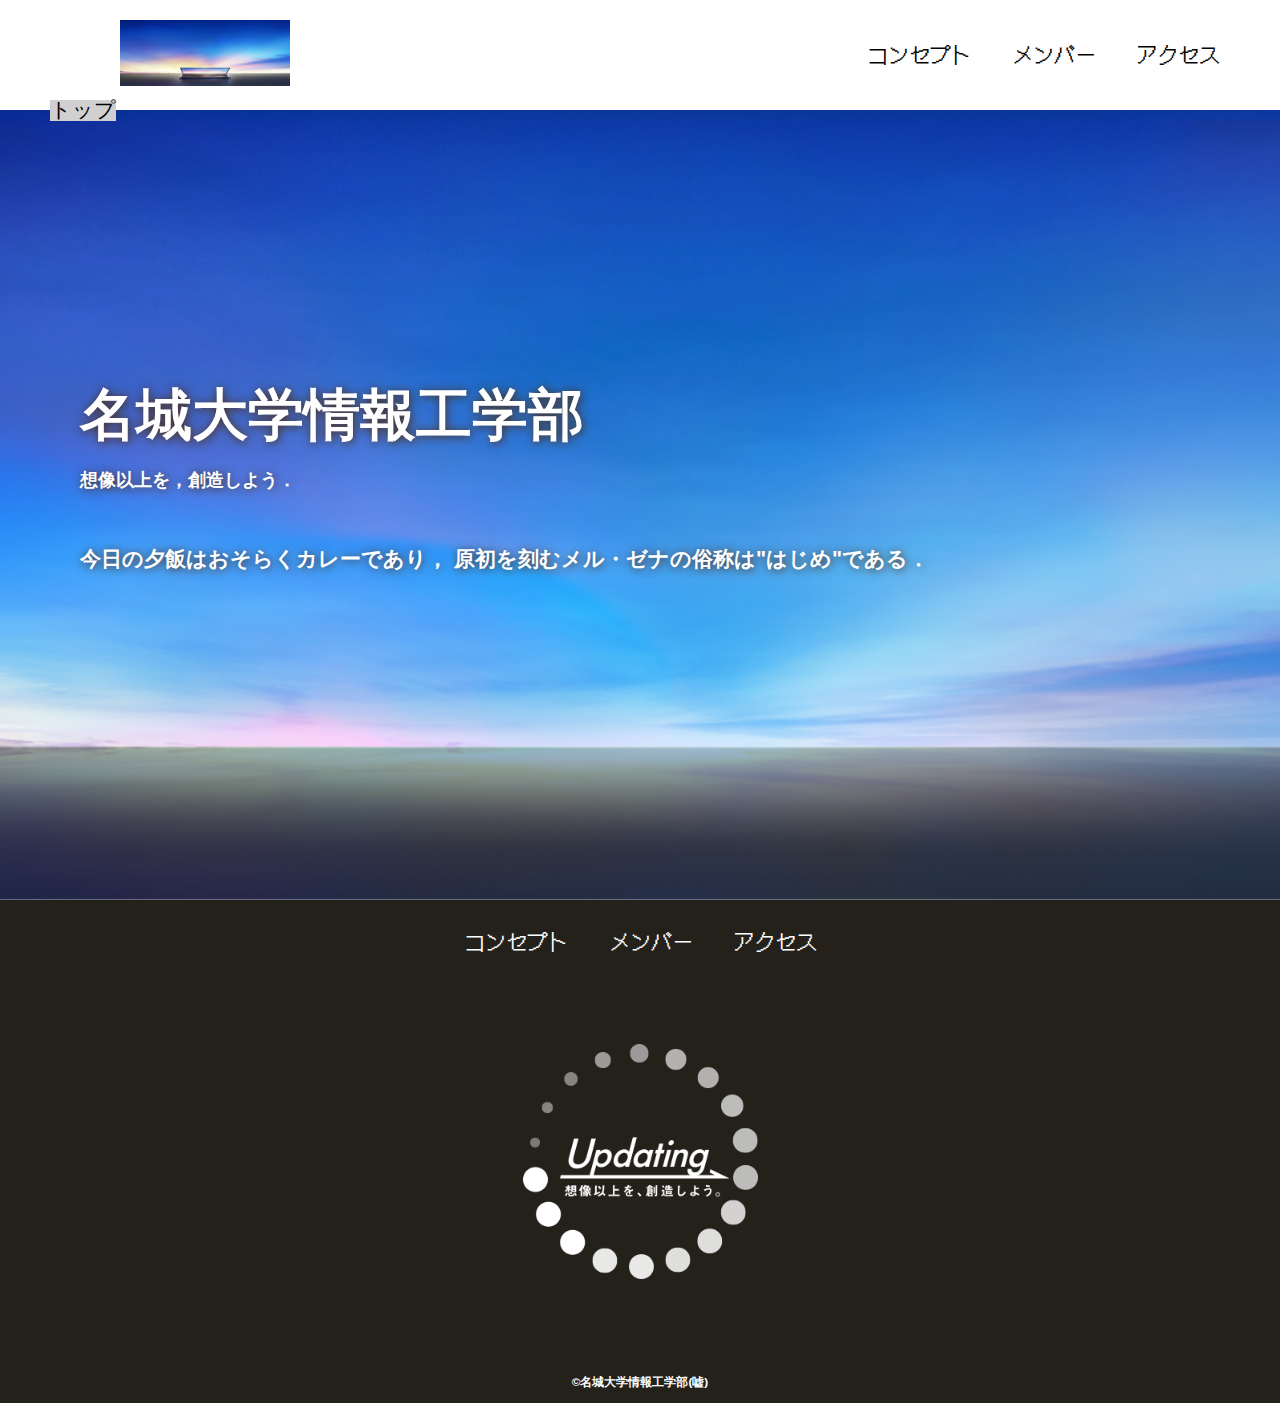
<file: index.html>
<!DOCTYPE html>
<html>
    <head>
        <meta charset="UTF-8">
        <title>名城大学情報工学部非公式Webサイト</title>
        <meta name="description" content="名城大学情報工学部非公式Webサイト">
        <meta name="viewport" content="width=device-width">
        <script src="https://ajax.googleapis.com/ajax/libs/jquery/1.11.0/jquery.min.js"></script>
        <script src="js/script.js"></script>
        <link href="css/index.css" rel="stylesheet">
        <link rel="preconnect" href="https://fonts.googleapis.com">
        <link rel="preconnect" href="https://fonts.gstatic.com" crossorigin>
        <link href="https://fonts.googleapis.com/css2?family=DotGothic16&display=swap" rel="stylesheet">
    </head>
    <body>
        <!--header ここから-->
        <header class="header">
            <div class="header-inner">
                <a class="header-logo" href="index.html">
                    <img src="images/common/logo.png" alt="ロゴ">
                </a>
                <button class="toggle-menu-button"></button>
                <div class="header-site-menu">
                    <nav class="site-menu">
                        <ul>
                            <li><a href="concept.html">コンセプト</a></li>
                            <li><a href="menbers.html">メンバー</a></li>
                            <li><a href="access.html">アクセス</a></li>
                        </ul>
                    </nav>
                </div>
            </div>
        </header>
        <!--header ここまで-->

        <!--main ここから-->
        <main class="main">
            <nav class="floating">
                <ul>
                    <li><a href="#">トップ</a></li>
                </ul>
            </nav>
            <div class="first-view">
                <div class="first-view-text">
                    <h1>名城大学情報工学部</h1>
                    <p>想像以上を，創造しよう．</p>
                    <div class="lead">
                        今日の夕飯はおそらくカレーであり，
                        原初を刻むメル・ゼナの俗称は"はじめ"である．
                    </div>
                </div>
            </div>
        </main>
        <!--main ここまで-->
        
        <!--footer ここから-->
        <footer class="footer">
                <nav class="site-menu">
                    <ul>
                        <li><a href="concept.html">コンセプト</a></li>
                        <li><a href="menbers.html">メンバー</a></li>
                        <li><a href="access.html">アクセス</a></li>
                    </ul>
                </nav>
                <a class="footer-logo" href="index.html">
                    <img src="images/common/logo_footer.png" alt="ロゴ">
                </a>
                <p class="copyright"><small>&copy;名城大学情報工学部(嘘)</small></p>
        </footer>
        <!--footer ここまで-->

    </body>
</html>
</file>
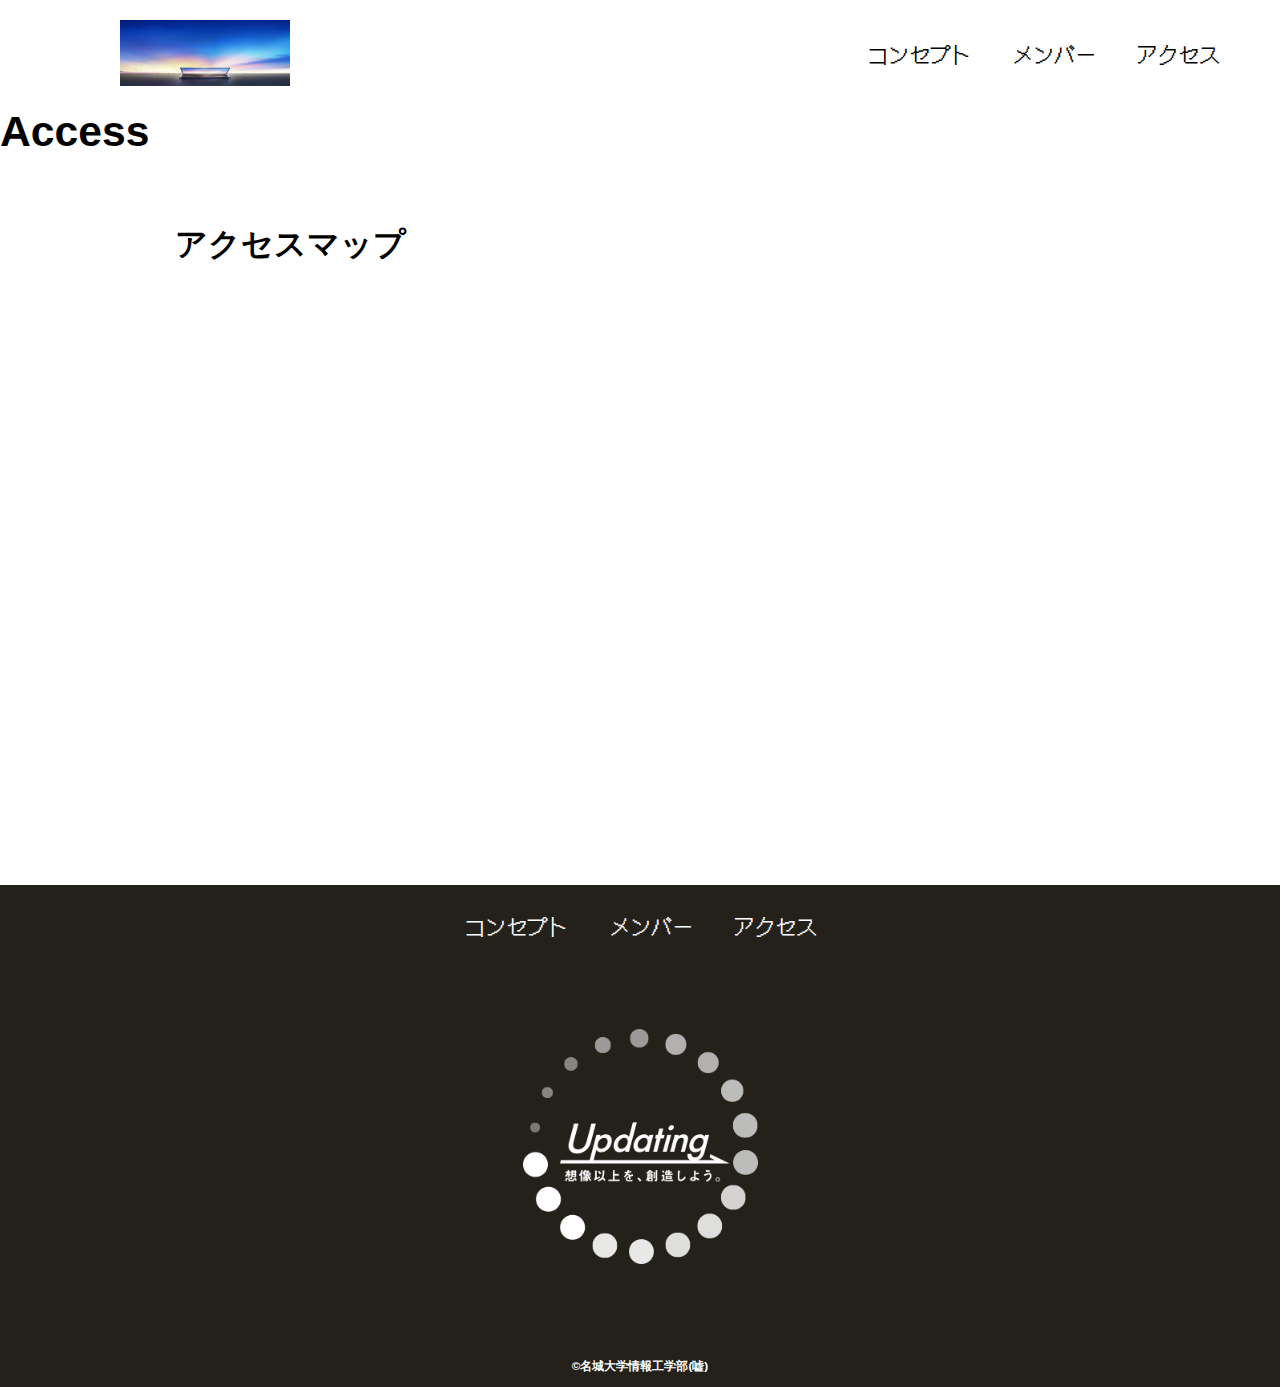
<file: access.html>
<!DOCTYPE html>
<html>
    <head>
        <meta charset="UTF-8">
        <title>アクセス</title>
        <meta name="description" content="ページの概要">
        <meta name="viewport" content="width=device-width">
        <script src="js/script.js"></script>
        <link href="css/common.css" rel="stylesheet">
        <link href="css/access.css" rel="stylesheet">
        <link rel="preconnect" href="https://fonts.googleapis.com">
        <link rel="preconnect" href="https://fonts.gstatic.com" crossorigin>
        <link href="https://fonts.googleapis.com/css2?family=DotGothic16&display=swap" rel="stylesheet">
    </head>
    <body>
        <!--header ここから-->
        <header class="header">
            <div class="header-inner">
                <a class="header-logo" href="index.html">
                    <img src="images/common/logo.png" alt="ロゴ">
                </a>
                <button class="toggle-menu-button"></button>
                <div class="header-site-menu">
                    <nav class="site-menu">
                        <ul>
                            <li><a href="concept.html">コンセプト</a></li>
                            <li><a href="menbers.html">メンバー</a></li>
                            <li><a href="access.html">アクセス</a></li>
                        </ul>
                    </nav>
                </div>
            </div>
        </header>
        <!--header ここまで-->

        <!--main ここから-->
        <main class="main">
            <div class="title">
                <h1>Access</h1>
            </div>
            <div class="map">
                <h2>アクセスマップ</h2>
                <iframe src="https://www.google.com/maps/embed?pb=!1m14!1m12!1m3!1d1104.6904504883864!2d136.97825834994157!3d35.134959647793764!2m3!1f0!2f0!3f0!3m2!1i1024!2i768!4f13.1!5e0!3m2!1sja!2sjp!4v1687501676074!5m2!1sja!2sjp" style="border:0;" allowfullscreen="" loading="lazy" referrerpolicy="no-referrer-when-downgrade"></iframe>
            </div>
        </main>
        <!--main ここまで-->
        
        <!--footer ここから-->
        <footer class="footer">
                <nav class="site-menu">
                    <ul>
                        <li><a href="concept.html">コンセプト</a></li>
                        <li><a href="menbers.html">メンバー</a></li>
                        <li><a href="access.html">アクセス</a></li>
                    </ul>
                </nav>
                <a class="footer-logo" href="index.html">
                    <img src="images/common/logo_footer.png" alt="ロゴ">
                </a>
                <p class="copyright"><small>&copy;名城大学情報工学部(嘘)</small></p>
        </footer>
        <!--footer ここまで-->

    </body>
</html>
</file>
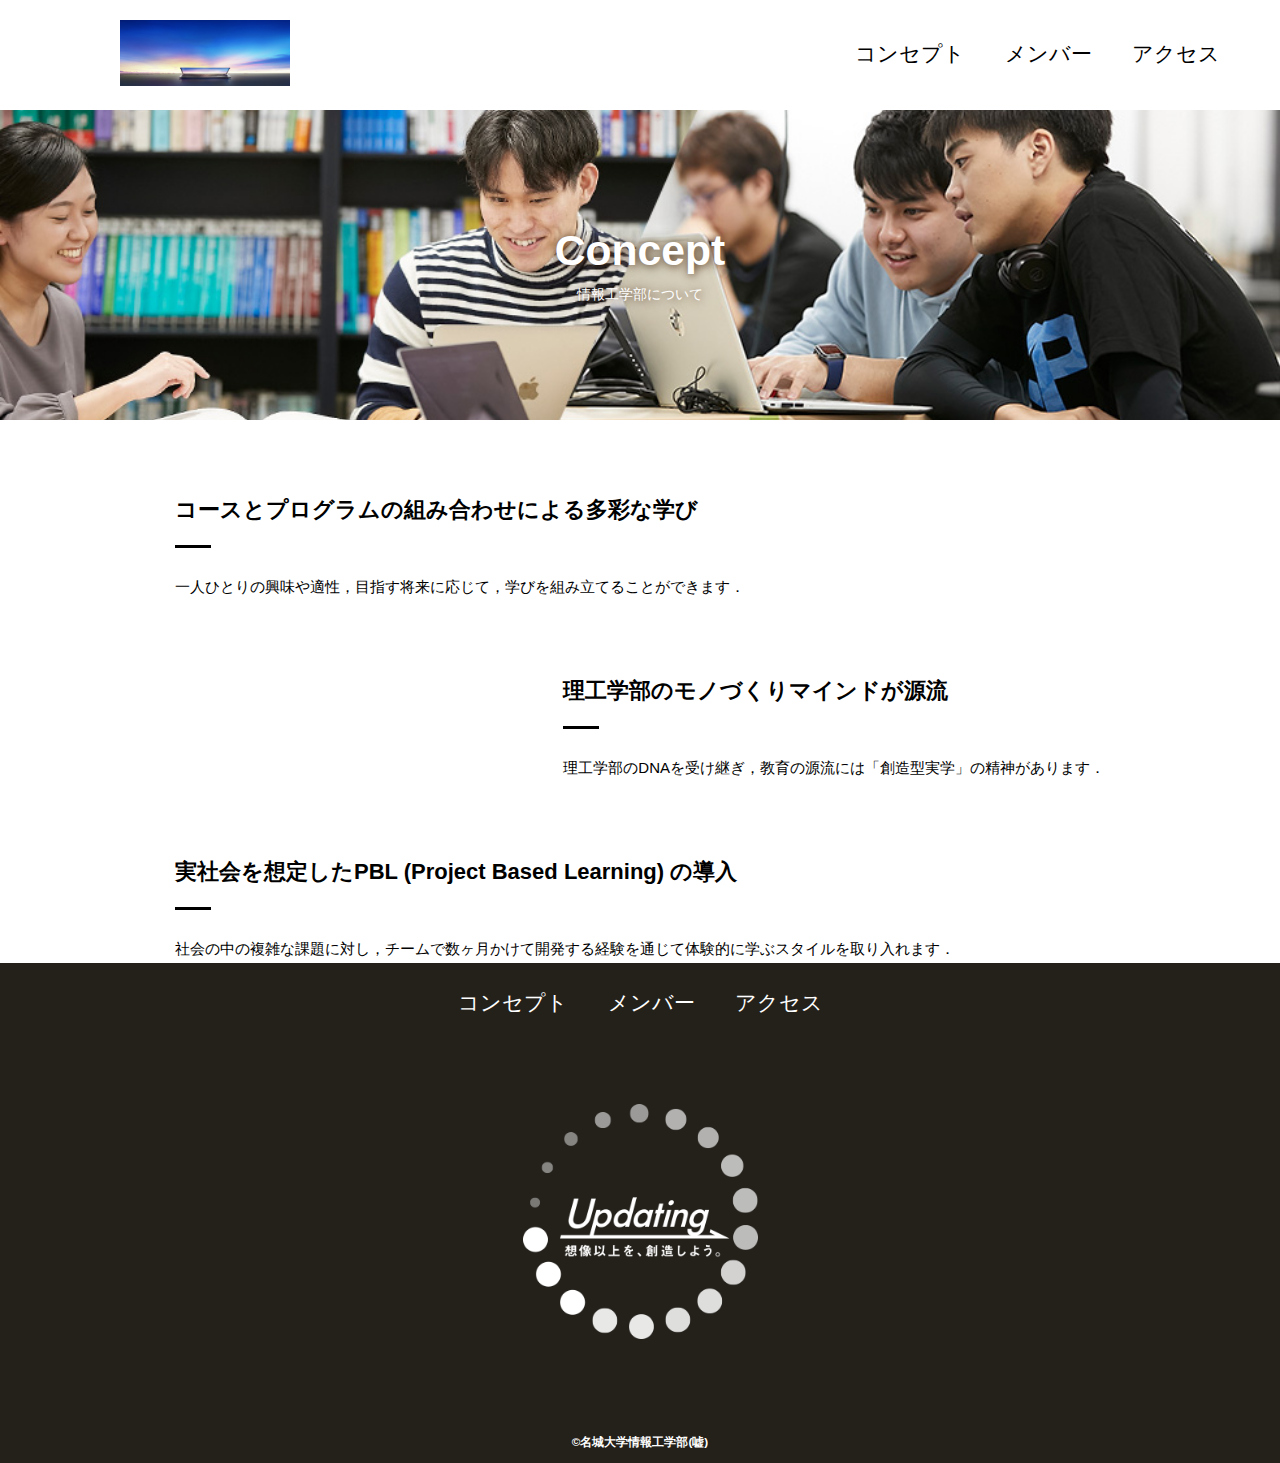
<file: concept.html>
<!DOCTYPE html>
<html>
    <head>
        <meta charset="UTF-8">
        <title>コンセプト</title>
        <meta name="description" content="情報工学部のコンセプト">
        <meta name="viewport" content="width=device-width">
        <script src="https://ajax.googleapis.com/ajax/libs/jquery/1.11.0/jquery.min.js"></script>
        <script src="js/script.js"></script>
        <link href="css/common.css" rel="stylesheet">
        <link href="css/concept.css" rel="stylesheet">
        <link rel="preconnect" href="https://fonts.googleapis.com">
        <link rel="preconnect" href="https://fonts.gstatic.com" crossorigin>
        <link href="https://fonts.googleapis.com/css2?family=Cherry+Bomb+One&display=swap" rel="stylesheet">    
    </head>
    <body>
        <header class="header">
            <div class="header-inner">
                <a class="header-logo" href="index.html">
                    <img src="images/common/logo.png" alt="ロゴ">
                </a>
                <button class="toggle-menu-button"></button>
                <div class="header-site-menu">
                    <nav class="site-menu">
                        <ul>
                            <li><a href="concept.html">コンセプト</a></li>
                            <li><a href="members.html">メンバー</a></li>
                            <li><a href="access.html">アクセス</a></li>
                        </ul>
                    </nav>
                </div>
            </div>
        </header>
        <main class="main">
            <div class="title">
                <h1>Concept</h1>
                <p>情報工学部について</p>
            </div>
            <div class="feature">
                <div class="feature-text">
                    <h2>コースとプログラムの組み合わせによる多彩な学び</h2>
                    <p>
                        一人ひとりの興味や適性，目指す将来に応じて，学びを組み立てることができます．
                    </p>
                </div>
            </div>
            <div class="feature reverse">
                <div class="feature-text">
                    <h2>理工学部のモノづくりマインドが源流</h2>
                    <p>
                        理工学部のDNAを受け継ぎ，教育の源流には「創造型実学」の精神があります．
                    </p>
                </div>
            </div>
            <div class="feature">
                <div class="feature-text">
                    <h2>実社会を想定したPBL (Project Based Learning) の導入</h2>
                    <p>
                        社会の中の複雑な課題に対し，チームで数ヶ月かけて開発する経験を通じて体験的に学ぶスタイルを取り入れます．
                    </p>
                </div>
            </div>
        </main>
        <footer class="footer">
            <nav class="site-menu">
                <ul>
                    <li><a href="concept.html">コンセプト</a></li>
                    <li><a href="members.html">メンバー</a></li>
                    <li><a href="access.html">アクセス</a></li>
                </ul>
            </nav>
            <a class="footer-logo" href="index.html">
                <img src="images/common/logo_footer.png" alt="ロゴ">
            </a>
            <p class="copyright"><small>&copy;名城大学情報工学部(嘘)</small></p>
        </footer>
    </body>
</html>
</file>
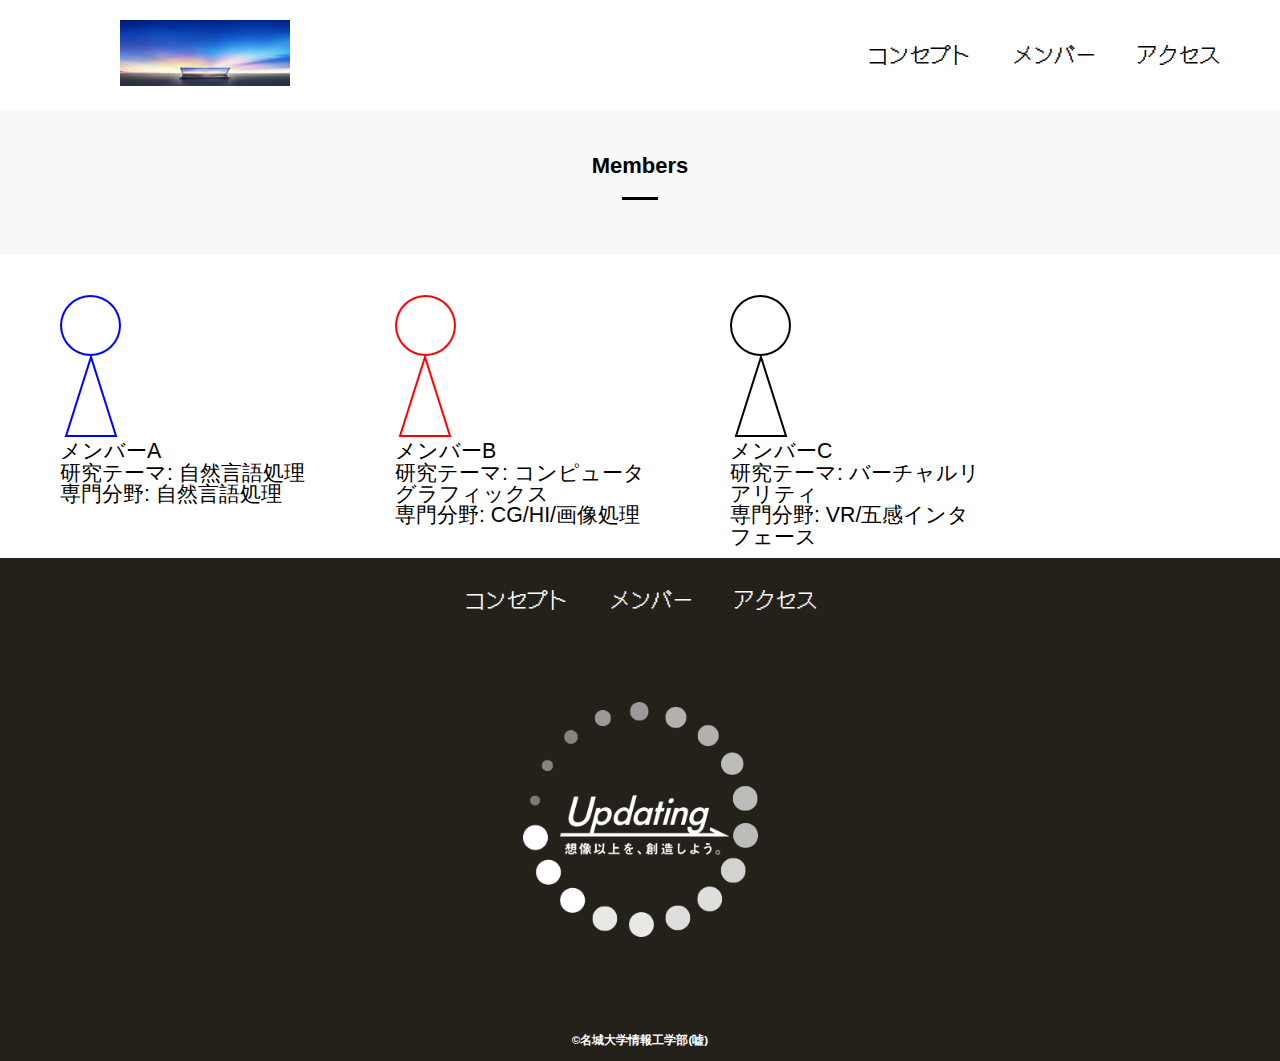
<file: members.html>
<!DOCTYPE html>
<html>
    <head>
        <meta charset="UTF-8">
        <title>所属メンバー</title>
        <meta name="description" content="ページの概要">
        <meta name="viewport" content="width=device-width">
        <script src="js/script.js"></script>
        <link href="css/common.css" rel="stylesheet">
        <link href="css/members.css" rel="stylesheet">
        <link rel="preconnect" href="https://fonts.googleapis.com">
        <link rel="preconnect" href="https://fonts.gstatic.com" crossorigin>
        <link href="https://fonts.googleapis.com/css2?family=DotGothic16&display=swap" rel="stylesheet">
    </head>
    <body>
        <!--header ここから-->
        <header class="header">
            <div class="header-inner">
                <a class="header-logo" href="index.html">
                    <img src="images/common/logo.png" alt="ロゴ">
                </a>
                <button class="toggle-menu-button"></button>
                <div class="header-site-menu">
                    <nav class="site-menu">
                        <ul>
                            <li><a href="concept.html">コンセプト</a></li>
                            <li><a href="menbers.html">メンバー</a></li>
                            <li><a href="access.html">アクセス</a></li>
                        </ul>
                    </nav>
                </div>
            </div>
        </header>
        <!--header ここまで-->

        <!--main ここから-->
        <main class="main">
            <div class="members">
                <h2>Members</h2>
            </div>
            <ul class="member-list">
                <li>
                    <img src="images/members/member_A.png" alt="メンバーA">
                    <dd>
                        <dt>メンバーA</dt>
                        <dd>研究テーマ: 自然言語処理</dd>
                    </dd>
                    <p class="speciality">専門分野: 自然言語処理</p>
                </li>
                <li>
                    <img src="images/members/member_B.png" alt="メンバーB">
                    <dd>
                        <dt>メンバーB</dt>
                        <dd>研究テーマ: コンピュータグラフィックス</dd>
                    </dd>
                    <p class="speciality">専門分野: CG/HI/画像処理</p>
                </li>
                <li>
                    <img src="images/members/member_C.png" alt="メンバーC">
                    <dd>
                        <dt>メンバーC</dt>
                        <dd>研究テーマ: バーチャルリアリティ</dd>
                    </dd>
                    <p class="speciality">専門分野: VR/五感インタフェース</p>
                </li>
            </ul>
        </main>
        <!--main ここまで-->
        
        <!--footer ここから-->
        <footer class="footer">
                <nav class="site-menu">
                    <ul>
                        <li><a href="concept.html">コンセプト</a></li>
                        <li><a href="menbers.html">メンバー</a></li>
                        <li><a href="access.html">アクセス</a></li>
                    </ul>
                </nav>
                <a class="footer-logo" href="index.html">
                    <img src="images/common/logo_footer.png" alt="ロゴ">
                </a>
                <p class="copyright"><small>&copy;名城大学情報工学部(嘘)</small></p>
        </footer>
        <!--footer ここまで-->

    </body>
</html>
</file>
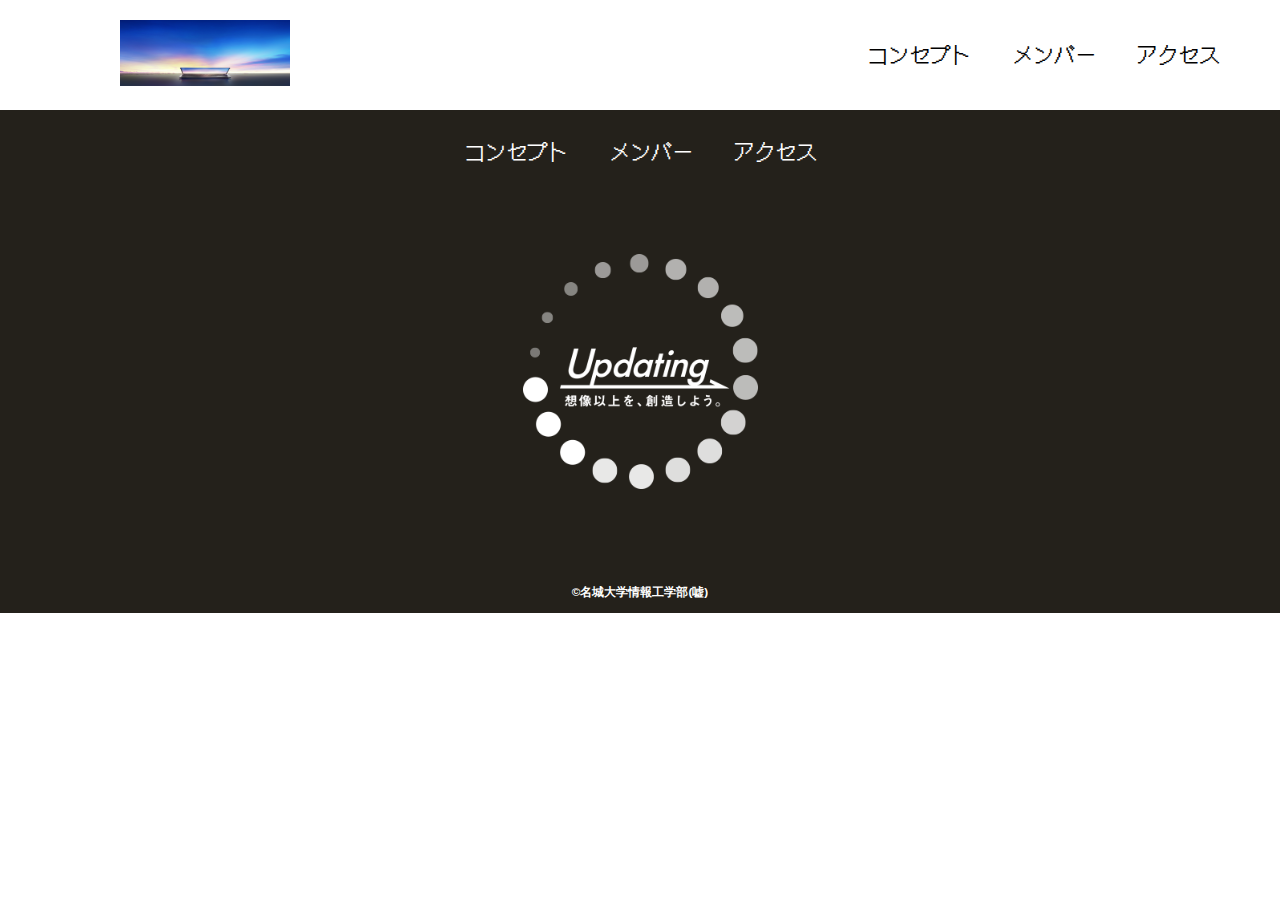
<file: sample.html>
<!DOCTYPE html>
<html>
    <head>
        <meta charset="UTF-8">
        <title>名城大学情報工学部 非公式HP</title>
        <meta name="description" content="ページの概要">
        <meta name="viewport" content="width=device-width">
        <script src="js/script.js"></script>
        <link href="css/common.css" rel="stylesheet">
        <link rel="preconnect" href="https://fonts.googleapis.com">
        <link rel="preconnect" href="https://fonts.gstatic.com" crossorigin>
        <link href="https://fonts.googleapis.com/css2?family=DotGothic16&display=swap" rel="stylesheet">
    </head>
    <body>
        <!--header ここから-->
        <header class="header">
            <div class="header-inner">
                <a class="header-logo" href="index.html">
                    <img src="images/common/logo.png" alt="ロゴ">
                </a>
                <button class="toggle-menu-button"></button>
                <div class="header-site-menu">
                    <nav class="site-menu">
                        <ul>
                            <li><a href="concept.html">コンセプト</a></li>
                            <li><a href="menbers.html">メンバー</a></li>
                            <li><a href="access.html">アクセス</a></li>
                        </ul>
                    </nav>
                </div>
            </div>
        </header>
        <!--header ここまで-->

        <!--main ここから-->
        <main class="main"></main>
        <!--main ここまで-->
        
        <!--footer ここから-->
        <footer class="footer">
                <nav class="site-menu">
                    <ul>
                        <li><a href="concept.html">コンセプト</a></li>
                        <li><a href="menbers.html">メンバー</a></li>
                        <li><a href="access.html">アクセス</a></li>
                    </ul>
                </nav>
                <a class="footer-logo" href="index.html">
                    <img src="images/common/logo_footer.png" alt="ロゴ">
                </a>
                <p class="copyright"><small>&copy;名城大学情報工学部(嘘)</small></p>
        </footer>
        <!--footer ここまで-->

    </body>
</html>
</file>
<file: css/index.css>
@charset "utf-8";

nav.floating{
    position: absolute;
    top: 100px;
    left: 50px;
    background-color: #d0d0d0;
}

.first-view{
    height: calc(100vh - 110px);
    background-image:url(../images/index/bg_main.jpg);
    background-repeat: no-repeat;
    background-position: center center;
    background-size: cover;
    display: flex;
    align-items: center;
}

.first-view-text{
    width: 100%;
    max-width: 1200px;
    margin-left: auto;
    margin-right: auto;
    padding-left: 40px;
    padding-right: 80px;
    color: #ffffff;
    font-weight: bold;
    text-shadow: 1px 1px 10px #4b2c14
}

.first-view-text h1{
    font-family: 'Montserrat', sans-serif;
    font-size: 56px;
    line-height: 72px;
}

.first-view-text p{
    font-size: 18px;
    margin-top: 20px;
}

.lead{
    max-width: 1200px;
    margin: 60px auto;
}

*,
::before,
::after{
    padding: 0;
    margin: 0;
    box-sizing: border-box;
}

ul, ol{
    list-style: none;
}

a{
    color: inherit;
    text-decoration: none;
}

body{
    font-family: sans-serif;
    font-size: 16pt;
    color: #000000;
    line-height: 1;
    background-color: #ffffff;
}

img{
    max-width: 100%;
}

.header-inner{
    max-width: 1200px;
    height: 110px;
    margin-left: auto;
    margin-left: auto;
    padding-left: 40px;
    padding-right: 40px;
    display: flex;
    justify-content: space-between;
    align-items: center;
}

.toggle-menu-button{
    display: none;
}

.header-logo{
    display: block;
    width: 170px;
}

.site-menu ul{
    display: flex;
}

.site-menu ul li{
    margin-left: 20px;
    margin-right: 20px;
}

.site-menu ul li a{
    font-family: 'DotGothic16', sans-serif;
}

@media (max-width: 800px){
    .site-menu ul{
        display: block;
        text-align: center;
    }

    .site-menu li{
        margin-top: 20px;
    }

    .header{
        position: fixed;
        top: 0;
        left: 0;
        right: 0;
        background-color: #ffffff;
        height: 50px;
        z-index: 10;
        box-shadow: 0 3px 6px rgba(0, 0, 0, 0.1);
    }

    .header-innner{
        padding-left: 20px;
        padding-right: 20px;
        height: 100%;
        position: relative;
    }

    .header-site-menu{
        position: absolute;
        top: 100%;
        left: 0;
        right: 0;
        color: #ffffff;
        background-color: #736e62;
        padding-top: 30px;
        padding-bottom: 50px;
        display: none;
    }

    .header-site-menu.is-show{
        display: block;
    }

    .header-logo{
        width: 100px;
    }

    .main{
        padding-top: 50px;
    }

    .footer-logo{
        margin-top: 60px;
    }

    .copyright{
        margin-top: 50px;
    }

    .toggle-menu-button{
        display: block;
        width: 44px;
        height: 34px;
        background-image: url(../images/common/icon-menu.png);
        background-size: 50%;
        background-position: center;
        background-repeat: no-repeat;
        background-color: transparent;
        border: none;
        border-radius: 0;
        outline: none;
    }
}

.footer{
    color: #ffffff;
    background-color: #24211b;
    padding-top: 30px;
    padding-bottom: 15px;
    display: flex;
    flex-direction: column;
    align-items: center;
}

.footer-logo{
    display: block;
    width: 235px;
    margin-top: 90px;
}

.copyright{
    font-size: 14px;
    font-weight: bold;
    margin-top: 90px;
}
</file>
<file: css/common.css>
@charset "utf-8";

*,
::before,
::after{
    padding: 0;
    margin: 0;
    box-sizing: border-box;
}

ul, ol{
    list-style: none;
}

a{
    color: inherit;
    text-decoration: none;
}

body{
    font-family: sans-serif;
    font-size: 16pt;
    color: #000000;
    line-height: 1;
    background-color: #ffffff;
}

img{
    max-width: 100%;
}

.header-inner{
    max-width: 1200px;
    height: 110px;
    margin-left: auto;
    margin-left: auto;
    padding-left: 40px;
    padding-right: 40px;
    display: flex;
    justify-content: space-between;
    align-items: center;
}

.toggle-menu-button{
    display: none;
}

.header-logo{
    display: block;
    width: 170px;
}

.site-menu ul{
    display: flex;
}

.site-menu ul li{
    margin-left: 20px;
    margin-right: 20px;
}

.site-menu ul li a{
    font-family: 'DotGothic16', sans-serif;
}

@media (max-width: 800px){
    .site-menu ul{
        display: block;
        text-align: center;
    }

    .site-menu li{
        margin-top: 20px;
    }

    .header{
        position: fixed;
        top: 0;
        left: 0;
        right: 0;
        background-color: #ffffff;
        height: 50px;
        z-index: 10;
        box-shadow: 0 3px 6px rgba(0, 0, 0, 0.1);
    }

    .header-innner{
        padding-left: 20px;
        padding-right: 20px;
        height: 100%;
        position: relative;
    }

    .header-site-menu{
        position: absolute;
        top: 100%;
        left: 0;
        right: 0;
        color: #ffffff;
        background-color: #736e62;
        padding-top: 30px;
        padding-bottom: 50px;
        display: none;
    }

    .header-site-menu.is-show{
        display: block;
    }

    .header-logo{
        width: 100px;
    }

    .main{
        padding-top: 50px;
    }

    .footer-logo{
        margin-top: 60px;
    }

    .copyright{
        margin-top: 50px;
    }

    .toggle-menu-button{
        display: block;
        width: 44px;
        height: 34px;
        background-image: url(../images/common/icon-menu.png);
        background-size: 50%;
        background-position: center;
        background-repeat: no-repeat;
        background-color: transparent;
        border: none;
        border-radius: 0;
        outline: none;
    }
}

.footer{
    color: #ffffff;
    background-color: #24211b;
    padding-top: 30px;
    padding-bottom: 15px;
    display: flex;
    flex-direction: column;
    align-items: center;
}

.footer-logo{
    display: block;
    width: 235px;
    margin-top: 90px;
}

.copyright{
    font-size: 14px;
    font-weight: bold;
    margin-top: 90px;
}
</file>
<file: css/access.css>
.map{
    width: 930px;
    max-width: 90%;
    margin-top: 75px;
    margin-left: auto;
    margin-right: auto;
}

.map iframe{
    display: block;
    width: 100%;
    height: 600px;
    margin-top: 25px;
}
</file>
<file: css/concept.css>
.title {
    height: 310px;
    background-image: url(../images/concept/bg-main.jpg);
    background-repeat: no-repeat;
    background-position: center center;
    background-size: cover;
    display: flex;
    flex-direction: column;
    justify-content: center;
    align-items: center;
    color: #ffffff;
    text-shadow: 1px 1px 10px #4b2c14;
}

.title h1 {
    font-family: 'Montserrat', sans-serif;
    font-size: 32pt;
    font-weight: bold;
}

.title p {
    font-size: 14px;
    margin-top: 15px;
}

.feature {
    display: flex;
    justify-content: space-between;
    width: 930px;
    max-width: 90%;
    margin-top: 75px;
    margin-left: auto;
    margin-right: auto;
    align-items: flex-start;
}

.feature img {
    max-width: 500px;
    margin-right: 40px;
}

.reverse {
    flex-direction: row-reverse;
}

.reverse .feature-text {
    margin-left: 40px;
    margin-right: 0;
}

.feature-text h2 {
    font-size: 22px;
    font-weight: bold;
    line-height: 30px;
}

.feature-text h2::after {
    content: '';
    display: block;
    width: 36px;
    height: 3px;
    background-color: #000000;
    margin-top: 20px;
}

.feature-text p {
    font-size: 15px;
    line-height: 28px;
    margin-top: 25px;
}
</file>
<file: css/members.css>
.members{
    background-color: #f8f8f8;
    padding-top: 45px;
    padding-bottom: 55px;
}

.members h2{
    font-size: 22px;
    font-weight: bold;
    text-align: center;
}

.members h2::after{
    content: '';
    display: block;
    width: 36px;
    height: 3px;
    background-color: #000000;
    margin-top: 20px;
    margin-left: auto;
    margin-right: auto;
}

.member-list{
    display: flex;
    padding-top: 40px;
    padding-bottom: 10px;
    padding-left: 60px;
    padding-right: 60px;
}

.member-list li{
    flex-shrink: 0;
    width: 260px;
    margin-left: 75px;
    overflow: scroll;
}

.member-list li:first-child{
    margin-left: 0;
}

@media(max-width: 800px){
    .member-list{
        padding-left: 20px;
        padding-right: 20px;
    }

    .member-list li{
        width: 220px;
        margin-left: 30px;
    }
}
</file>
